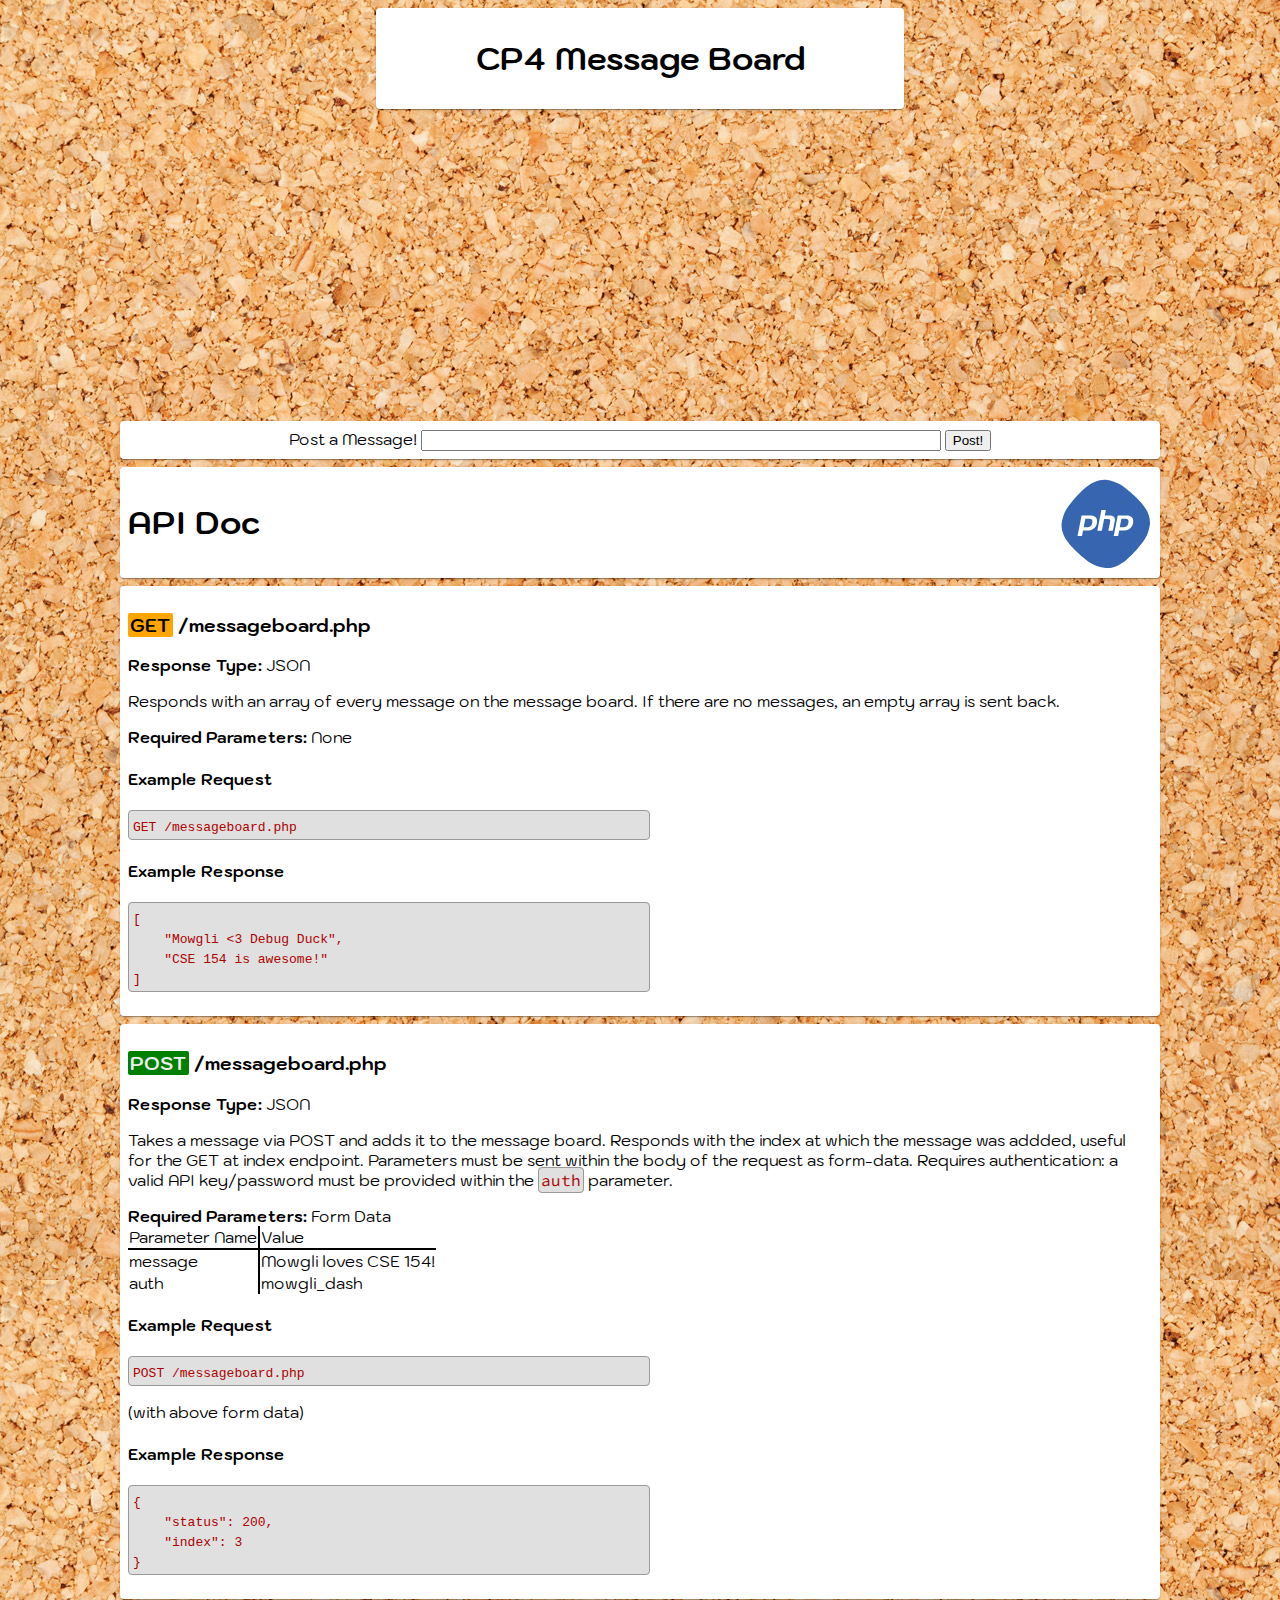
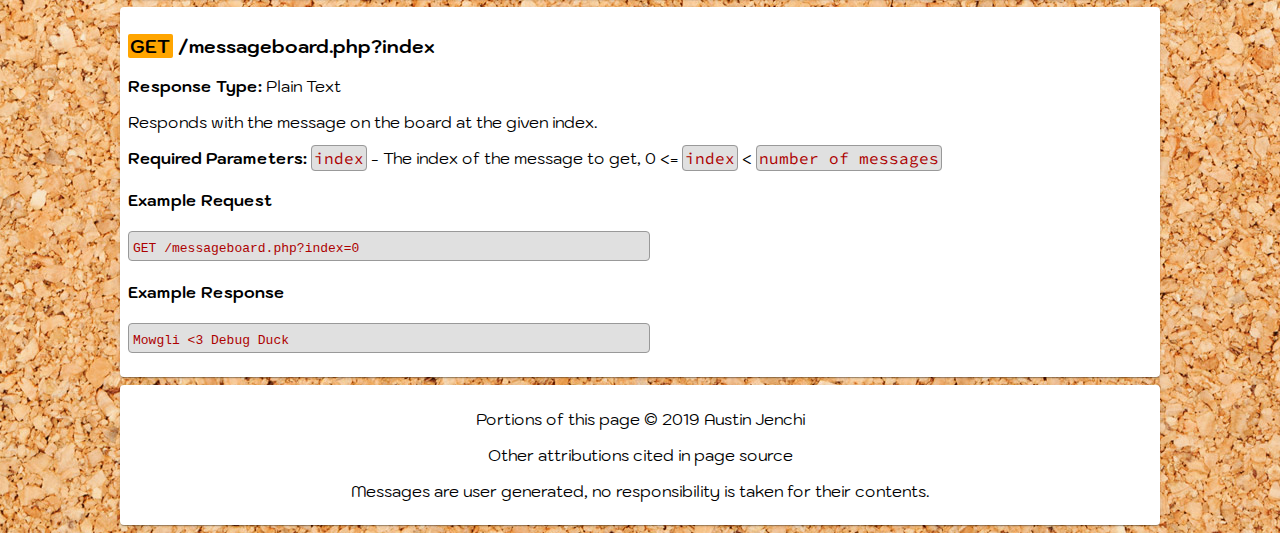
<file: index.html>
<!doctype html>

<!--
    Austin Jenchi
    CSE 154 19sp AQ
    05/14/2019
    Basic HTML to act as part message board implementation, where a script fetches messages from the
    backend and shows them on the page, and part API doc.
-->
<html lang="en">
    <head>
        <meta charset="utf-8">
        <title>Message Board</title>
        <link rel="stylesheet" href="styles.css">
        <script src="main.js"></script>
    </head>

    <body>
        <header>
                <h1>CP4 Message Board</h1>
        </header>

        <main><!-- messages added dynamically by js --></main>

        <section id="add-msg">
            <form>
                <label>
                    Post a Message!
                    <input type="text" required id="in-msg" name="message">
                </label>
                <button id="btn-post">Post!</button>
            </form>
            <span id="fetch-error" class="hidden">
                There was an error sending the message... Try again?
            </span>
        </section>

        <section id="api-header">
            <h2>API Doc</h2>
        </section>

        <section>
            <h3><span class="ajax-type ajax-get">GET</span> /messageboard.php</h3>
            <strong>Response Type:</strong> JSON
            <p>
                Responds with an array of every message on the message board. If there are no
                messages, an empty array is sent back.
            </p>
            <strong>Required Parameters:</strong> None
            <h4>Example Request</h4>
            <pre><code>GET /messageboard.php</code></pre>
            <h4>Example Response</h4>
            <pre><code>[
    "Mowgli &lt;3 Debug Duck",
    "CSE 154 is awesome!"
]</code></pre><!-- break indentation for pre-formatted block -->
        </section>

        <section>
            <h3><span class="ajax-type ajax-post">POST</span> /messageboard.php</h3>
            <strong>Response Type:</strong> JSON
            <p>
                    Takes a message via POST and adds it to the message board. Responds with the
                    index at which the message was addded, useful for the GET at index endpoint.
                    Parameters must be sent within the body of the request as form-data. Requires
                    authentication: a valid API key/password must be provided within the
                    <span class="code">auth</span> parameter.
            </p>
            <strong>Required Parameters:</strong> Form Data
            <table>
                <thead>
                    <tr>
                        <td>Parameter Name</td>
                        <td>Value</td>
                    </tr>
                </thead>
                
                <tr>
                    <td>message</td>
                    <td>Mowgli loves CSE 154!</td>
                </tr>

                <tr>
                    <td>auth</td>
                    <td>mowgli_dash</td>
                </tr>
            </table>
            <h4>Example Request</h4>
            <pre><code>POST /messageboard.php</code></pre>
            <p>(with above form data)</p>
            <h4>Example Response</h4>
            <pre><code>{
    "status": 200,
    "index": 3
}</code></pre>
        </section>

        <section>
            <h3><span class="ajax-type ajax-get">GET</span> /messageboard.php?index</h3>
            <strong>Response Type:</strong> Plain Text
            <p>
                Responds with the message on the board at the given index.
            </p>
            <strong>Required Parameters:</strong>
            <span class="code">index</span> - The index of the message to get, 0 &lt;=
                <span class="code">index</span> &lt;
                <span class="code">number of messages</span>
            <h4>Example Request</h4>
            <pre><code>GET /messageboard.php?index=0</code></pre>
            <h4>Example Response</h4>
            <pre><code>Mowgli &lt;3 Debug Duck</code></pre>
        </section>

        <footer>
            <p>Portions of this page &copy; 2019 Austin Jenchi</p>
            <p>Other attributions cited in page source</p>
            <p>Messages are user generated, no responsibility is taken for their contents.</p>
        </footer>
    </body>
</html>
</file>
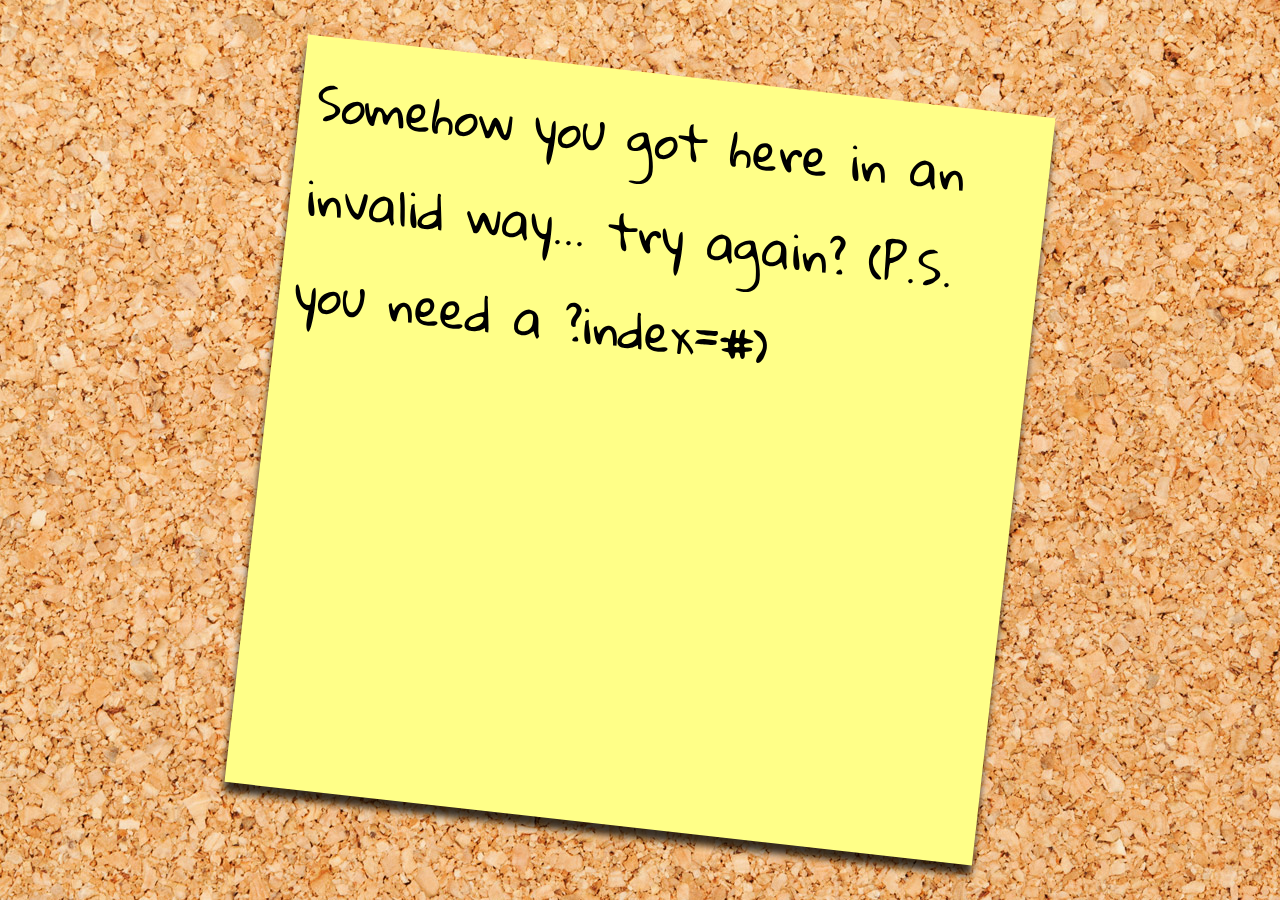
<file: specific.html>
<!doctype html>

<!--
    Austin Jenchi
    CSE 154 19sp AQ
    05/14/2019
    A basic page to show a specific quote, given as a URL parameter.
-->
<html lang="en">
    <head>
        <meta charset="utf8">
        <title>Message Board - Message</title>
        <link rel="stylesheet" href="styles.css">
        <link rel="stylesheet" href="specific.css">
        <script src="specific.js"></script>
    </head>

    <body>
        <main><!-- populated by js --></main>
    </body>
</html>
</file>
<file: styles.css>
/*
    Austin Jenchi
    CSE 154 19sp AQ
    05/14/2019
    Styles for the message board. Sets the background of the board using images and adds some other
    decorative elements. Adds styles to make elements look like paper with pushpins. Has CSS
    animations triggered by Javascript on page load using the animate class.
*/
@import url('https://fonts.googleapis.com/css?family=Gloria+Hallelujah|Kodchasan|Source+Code+Pro');

body {
    /* Corkboard image under CC0 public domain by Petr Kratochvil
    https://www.publicdomainpictures.net/en/view-image.php?image=25664&picture=cork-board */
    background-image: url("img/cork-board.jpg");
    background-repeat: repeat;
    font-family: Kodchasan, sans-serif;
    margin: 0;
}

header, footer, body > section {
    background-color: #ffffff;
    border-radius: 4px;
    /* box-shadow based on Google's Material Web Components Cards
       https://material.io/develop/web/components/cards/ */
    box-shadow: 0 2px 1px -1px rgba(0,0,0,.2), 0 1px 1px 0 rgba(0,0,0,.14),
        0 1px 3px 0 rgba(0,0,0,.12);
    margin: 8px auto;
    opacity: 0;
    padding: 8px;
    transition: transform 2s ease, opacity 2s ease;
}

header.animate, footer.animate, body > section.animate {
    transform: translateY(0);
    opacity: 1;
}

header, footer, #add-msg {
    text-align: center;
}

header {
    transform: translateY(-100vh);
    width: 40vw;
}

footer, body > section {
    transform: translateY(100vh);
    width: 80vw;
}

h2 {
    font-size: 2em;
}

main {
    align-items: flex-start;
    display: flex;
    flex-wrap: wrap;
    justify-content: center;
}

a {
    color: inherit;
    text-decoration: none;
}

table {
    border-collapse: collapse;
}

thead tr td {
    border-bottom: 2px solid black;
}

td:first-child {
    border-right: 2px solid black;
}

pre, .code {
    background: #e0e0e0;
    border: solid 1px #999999;
    border-radius: 4px;
    color: #ad0000;
    font-family: "Source Code Pro", monospace;
    padding: 4px;
    width: 40vw;
}

.code {
    padding: 2px;
    margin: 0;
}

.ajax-type {
    border-radius: 2px;
    padding: 0 2px;
}

.ajax-get {
    background-color: orange;
    color: #000000;
}

.ajax-post {
    background-color: green;
    color: #eeeeee;
}

.message {
    /* css custom property to separately animate scale */
    --grow: 0;
    background-color: #ffff88;
    box-shadow: 0px 10px 7px 0px #000000c4;
    font-family: "Gloria Hallelujah", cursive;
    margin: 32px;
    min-height: 200px;
    overflow-wrap: break-word;
    padding: 16px;
    transition: transform 500ms ease;
    width: 200px;
}

.message:hover {
    /* !important to override the javascript given .style */
    transform: rotate(0deg) scale(1.2) !important;
}

.hidden {
    display: none;
}

#in-msg {
    width: 40vw;
}

#fetch-error {
    color: red;
}

#api-header {
    /* PHP icon under CC-BY 3.0 by Samat Odedara
    https://www.iconfinder.com/icons/682678/code_coding_html_php_program_programming_script_icon */
    background-image: url("img/php.svg");
    background-position: right center;
    background-repeat: no-repeat;
    background-size: contain
}
</file>
<file: specific.css>
/*
    Austin Jenchi
    CSE 154 19sp AQ
    05/14/2019
    Styles specific to the specific quote page. Expects the main styles to be loaded for things like
    background image and font loading.
*/

body {
    align-items: center;
    display: flex;
    height: 100vh;
    justify-content: center;
    width: 100vw;
}

main {
    background-color: #ffff88;
    box-shadow: 0px 10px 7px 0px #000000c4;
    font-family: "Gloria Hallelujah", cursive;
    font-size: 3em;
    height: 80vh;
    overflow-y: scroll;
    padding: 16px;
    transform: rotate(0deg) scale(0);
    transition: transform 3s ease;
    width: 80vh;
}
</file>
